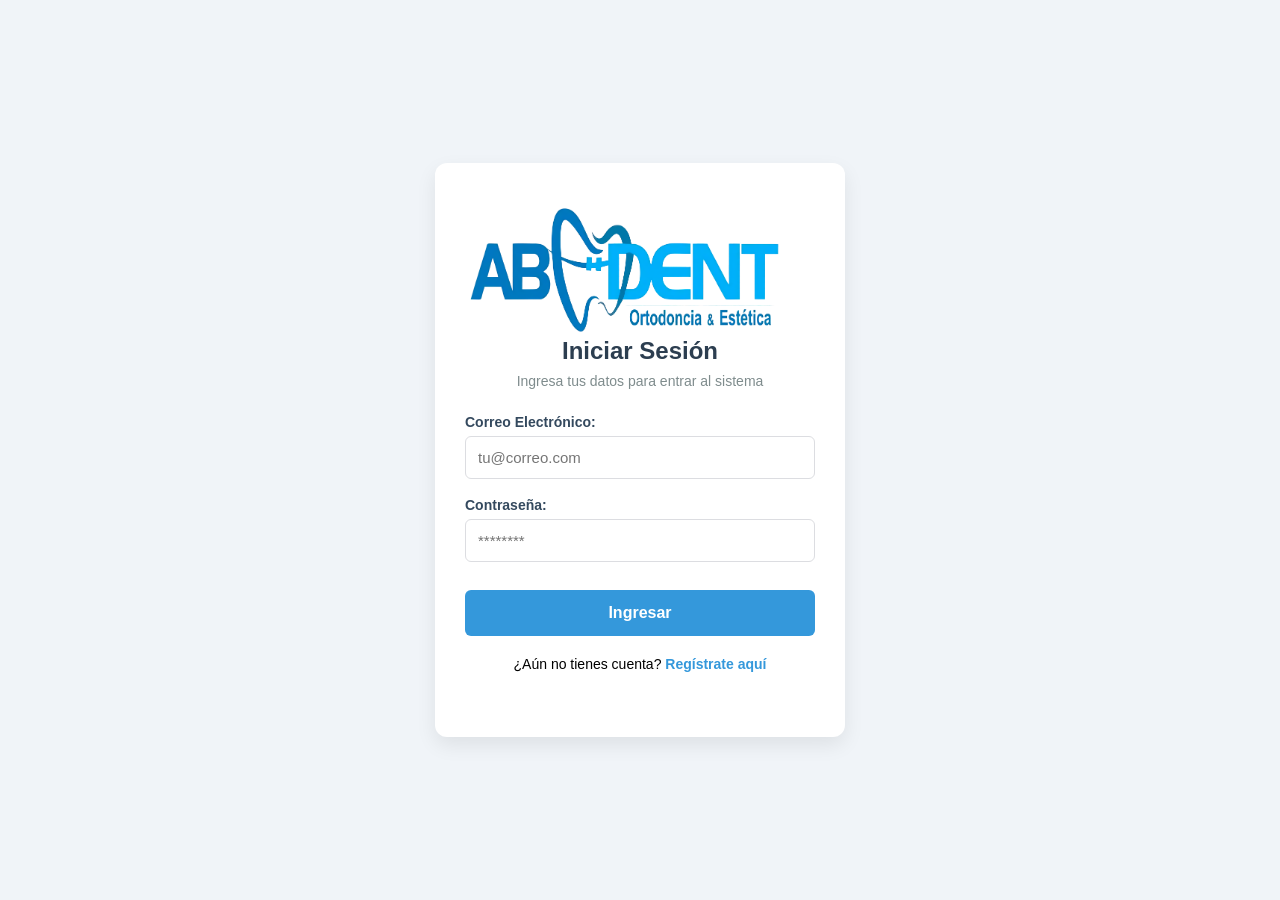
<file: index.html>
<!DOCTYPE html>
<html lang="es">
<head>
    <meta charset="UTF-8">
    <meta name="viewport" content="width=device-width, initial-scale=1.0">
    <title>Iniciar Sesión - Clínica Dental</title>
    <link rel="stylesheet" href="recursos/css/style.css">
</head>
<body>

    <div class="contenedor-login">
        <div class="tarjeta-login">
            
            <img src="recursos/img/LOGO_ABDENT.png" alt="LOGO_ABDENT" class="imagen_abdent">

            <h2>Iniciar Sesión</h2>
            <p>Ingresa tus datos para entrar al sistema</p>

            <form id="formularioLogin">
                
                <div class="grupo-input">
                    <label for="email">Correo Electrónico:</label>
                    <input type="email" id="email" name="email" required placeholder="tu@correo.com">
                </div>

                <div class="grupo-input">
                    <label for="contrasena">Contraseña:</label>
                    <input type="password" id="contrasena" name="contrasena" required placeholder="********">
                </div>

                <button type="submit" class="btn-principal">Ingresar</button>

                <div class="enlaces-extra">
                    ¿Aún no tienes cuenta? <a href="registro.html">Regístrate aquí</a>
                </div>

                <p id="mensajeAlerta" style="text-align: center; margin-top: 15px; font-weight: bold; font-size: 14px;"></p>

            </form>
        </div>
    </div>

    <script src="recursos/js/login.js"></script>

</body>
</html>
</file>
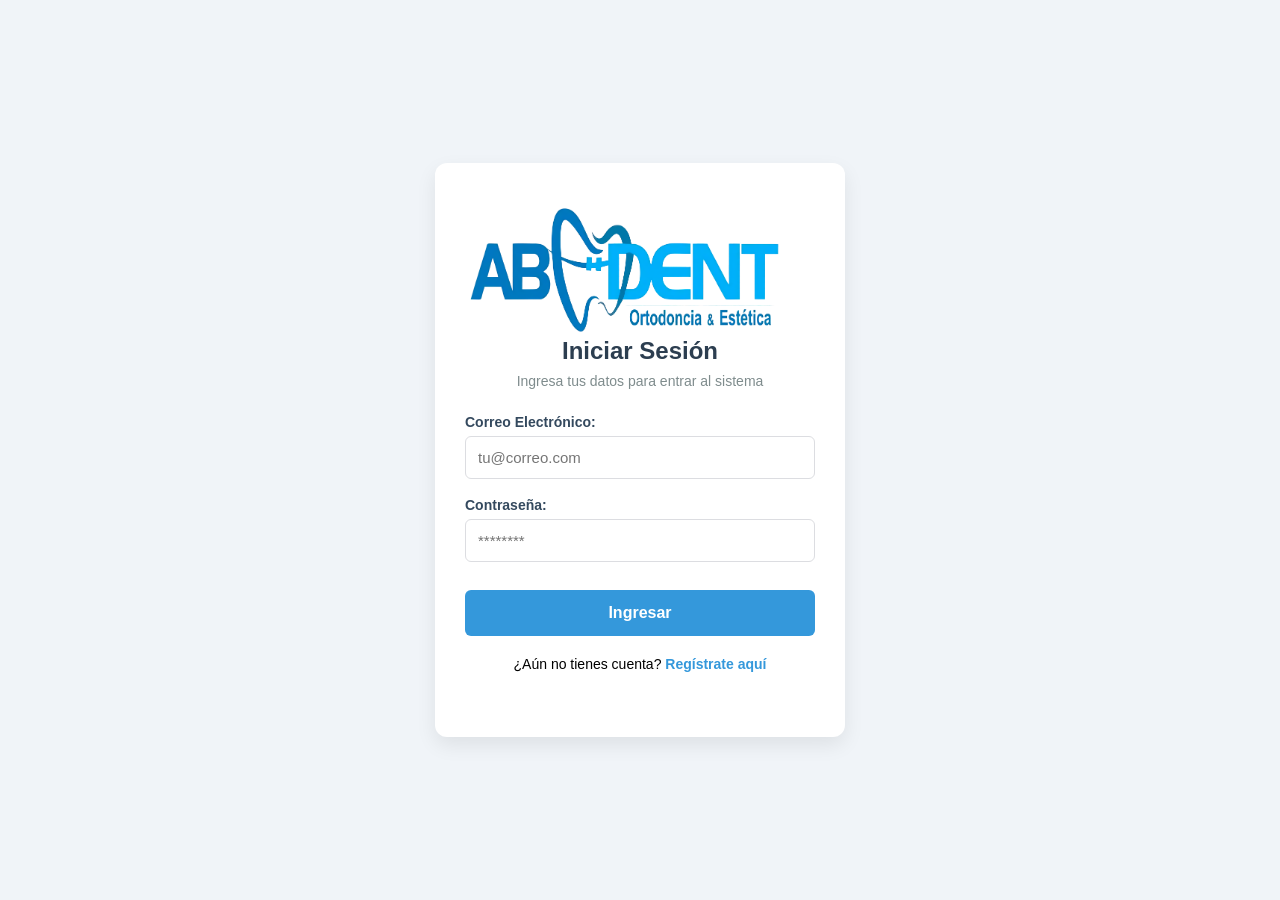
<file: consulta_detalles.html>
<!DOCTYPE html>
<html lang="es">
<head>
    <meta charset="UTF-8">
    <meta name="viewport" content="width=device-width, initial-scale=1.0">
    <title>Detalles de Consulta - ABDENT</title>
    <link rel="stylesheet" href="recursos/css/dashboard.css">
</head>
<body>

    <nav class="menu-lateral">
        <div class="logo-clinica">
            <h2>ABDENT</h2>
            <p>Ortodoncia & Estética</p>
        </div>
        <ul class="lista-menu">
            <li><a href="dashboard.html">Inicio (Resumen)</a></li>
            <li><a href="pacientes.html">Directorio de Pacientes</a></li>
            <li><a href="historial.html" class="activo">Historiales y Consultas</a></li>
            <li><a href="#">Odontogramas</a></li>
        </ul>
        <a href="index.html" class="boton-salir">Cerrar Sesión</a>
    </nav>

    <main class="area-trabajo">
        
        <header class="cabecera-dashboard">
            <div>
                <h1>Detalles de la Consulta</h1>
                <a href="#" id="btnVolver" style="color: #3498db; text-decoration: none; font-weight: bold;">&larr; Volver al Historial del Paciente</a>
            </div>
            <div class="usuario-actual">
                <span>Dr. Hector</span>
            </div>
        </header>

        <div style="background: white; padding: 20px; border-radius: 10px; box-shadow: 0 4px 10px rgba(0,0,0,0.05); margin-bottom: 20px; border-left: 5px solid #f39c12;">
            <h3 style="margin-top: 0; color: #2c3e50;">Resumen de la Visita</h3>
            <p style="color: #7f8c8d; margin-bottom: 5px;"><strong>Fecha:</strong> <span id="fechaCitaTexto">Cargando...</span></p>
            <p style="color: #7f8c8d; margin-bottom: 0;"><strong>Motivo:</strong> <span id="motivoCitaTexto">Cargando...</span></p>
        </div>

        <div style="background: white; padding: 20px; border-radius: 10px; box-shadow: 0 4px 10px rgba(0,0,0,0.05); margin-bottom: 20px;">
            <h3 style="margin-top: 0; color: #2c3e50;">+ Agregar Tratamiento Realizado</h3>
            
            <form id="formAgregarTratamiento" style="display: flex; gap: 15px; align-items: flex-end;">
                
                <div class="grupo-input" style="flex: 2; margin-bottom: 0;">
                    <label>Seleccionar Tratamiento:</label>
                    <select id="selectTratamiento" required>
                        <option value="">-- Elige un tratamiento --</option>
                        <option value="Limpieza destartaje" data-precio="50.00">Limpieza destartaje</option>
                        <option value="Resina simple" data-precio="40.00">Resina simple</option>
                        <option value="Endodoncia" data-precio="150.00">Endodoncia</option>
                    </select>
                </div>

                <div class="grupo-input" style="flex: 1; margin-bottom: 0;">
                    <label>Precio (S/):</label>
                    <input type="number" step="0.01" id="precioTratamiento" required>
                </div>

                <button type="submit" style="padding: 10px 20px; background-color: #2ecc71; color: white; border: none; border-radius: 5px; cursor: pointer; font-weight: bold; height: 42px;">Agregar</button>
            </form>
        </div>

        <div class="contenedor-tabla" style="background: white; padding: 20px; border-radius: 10px; box-shadow: 0 4px 10px rgba(0,0,0,0.05);">
            <table style="width: 100%; border-collapse: collapse; text-align: left;">
                <thead>
                    <tr style="border-bottom: 2px solid #ecf0f1;">
                        <th style="padding: 12px; color: #2c3e50;">Tratamiento</th>
                        <th style="padding: 12px; color: #2c3e50;">Costo</th>
                        <th style="padding: 12px; color: #2c3e50; text-align: center;">Acción</th>
                    </tr>
                </thead>
                <tbody id="listaDetalles">
                    <tr>
                        <td colspan="3" style="padding: 20px; text-align: center; color: #7f8c8d;">Aún no hay tratamientos registrados en esta cita.</td>
                    </tr>
                </tbody>
                <tfoot>
                    <tr style="background-color: #f8f9fa;">
                        <td style="padding: 15px; text-align: right; font-weight: bold; font-size: 16px; color: #2c3e50;">TOTAL A COBRAR:</td>
                        <td colspan="2" style="padding: 15px; font-weight: bold; font-size: 18px; color: #e74c3c;">S/ <span id="totalConsulta">0.00</span></td>
                    </tr>
                </tfoot>
            </table>
        </div>

    </main>
    <script src="recursos/js/consulta_detalles.js"></script>
    <script src="recursos/js/sesion.js"></script>
</body>
</html>
</file>
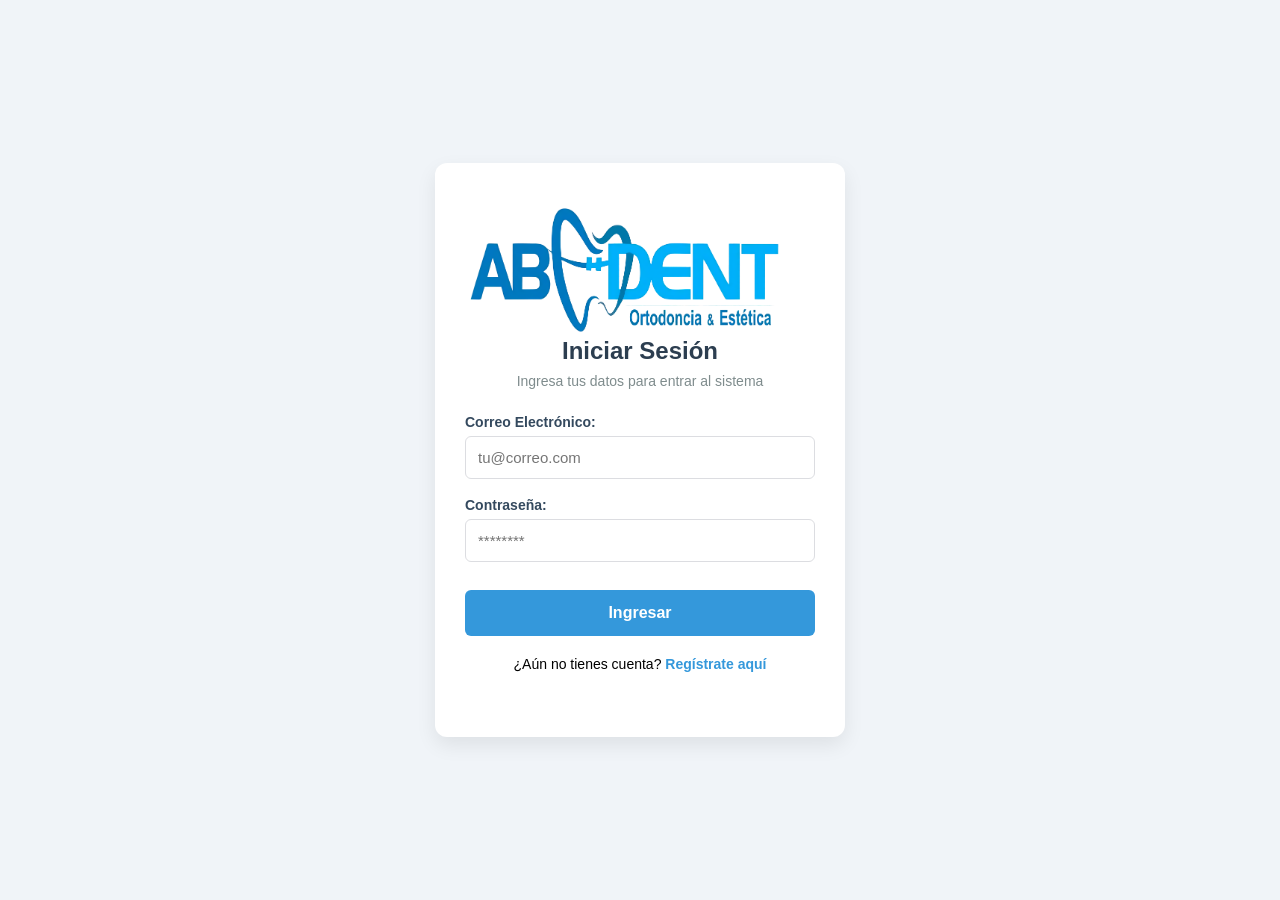
<file: dashboard.html>
<!DOCTYPE html>
<html lang="es">
<head>
    <meta charset="UTF-8">
    <meta name="viewport" content="width=device-width, initial-scale=1.0">
    <title>Panel de Control - ABDENT</title>
    <link rel="stylesheet" href="recursos/css/dashboard.css">
</head>
<body>

    <nav class="menu-lateral">
        <div class="logo-clinica">
            <img src="recursos/img/ABDENT_BLANCO.png" alt="abdent-imagen">
        </div>
        
        <ul class="lista-menu">
            <li><a href="#" class="activo">Inicio (Resumen)</a></li>
            <li><a href="pacientes.html">Directorio de Pacientes</a></li>
            <li><a href="#">Historiales y Consultas</a></li>
            <li><a href="#">Odontogramas</a></li>
        </ul>

        <a href="index.html" class="boton-salir">Cerrar Sesión</a>
    </nav>

    <main class="area-trabajo">
        
        <header class="cabecera-dashboard">
            <h1>Panel Principal</h1>
            <div class="usuario-actual">
                <span>Dr. Hector</span> </div>
        </header>

        <section class="cuadricula-resumen">
            
            <div class="tarjeta-estadistica">
                <h3>Pacientes Registrados</h3>
                <p class="numero-grande">124</p>
            </div>
            
            <div class="tarjeta-estadistica">
                <h3>Consultas de Hoy</h3>
                <p class="numero-grande">8</p>
            </div>
            
            <div class="tarjeta-estadistica">
                <h3>Historiales Actualizados</h3>
                <p class="numero-grande">45</p>
            </div>

        </section>

    </main>


    <script src="recursos/js/sesion.js"></script>
</body>
</html>
</file>
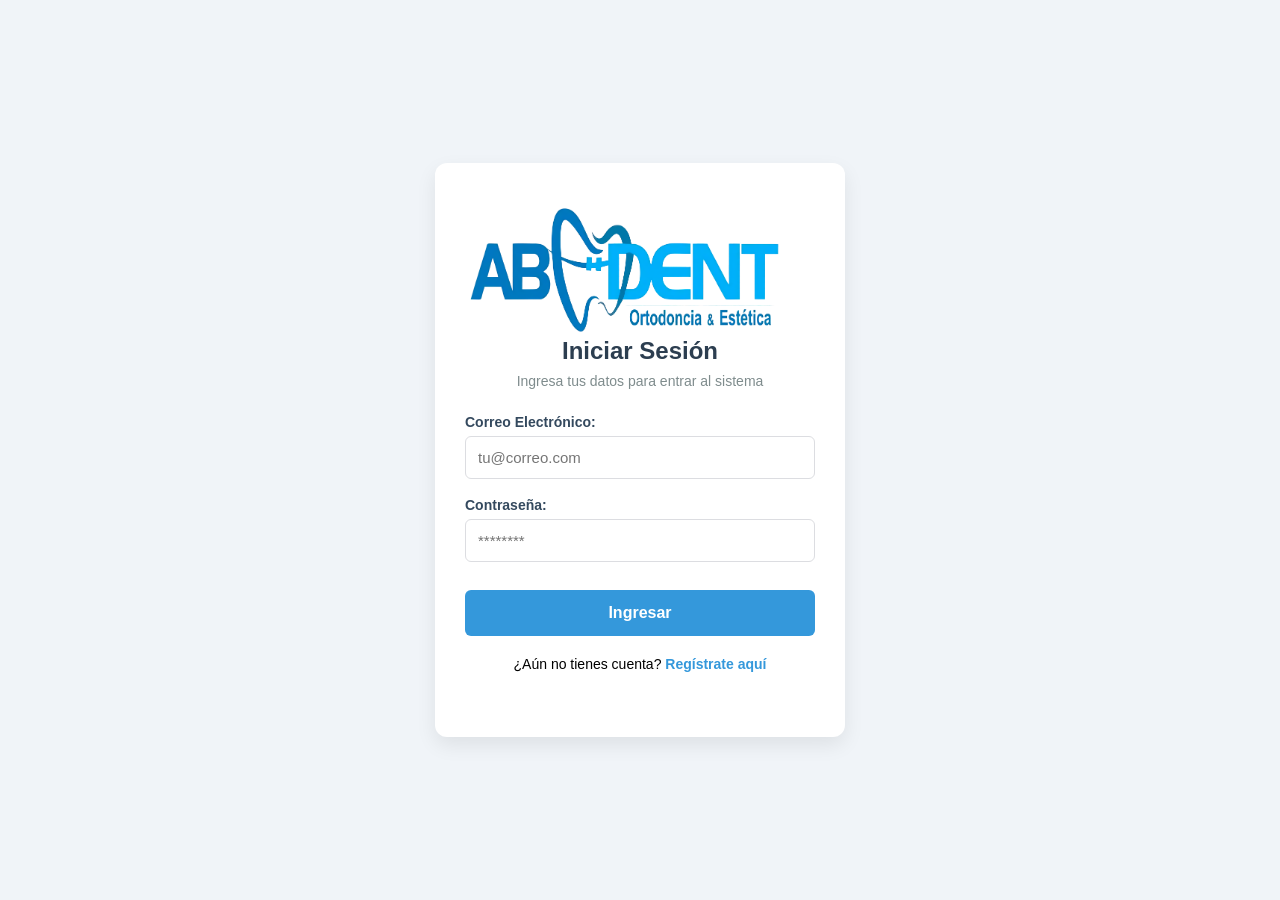
<file: historial.html>
<!DOCTYPE html>
<html lang="es">
<head>
    <meta charset="UTF-8">
    <meta name="viewport" content="width=device-width, initial-scale=1.0">
    <title>Historial Médico - ABDENT</title>
    <link rel="stylesheet" href="recursos/css/dashboard.css">
</head>
<body>

    <nav class="menu-lateral">
        <div class="logo-clinica">
            <h2>ABDENT</h2>
            <p>Ortodoncia & Estética</p>
        </div>
        
        <ul class="lista-menu">
            <li><a href="dashboard.html">Inicio (Resumen)</a></li>
            <li><a href="pacientes.html">Directorio de Pacientes</a></li>
            <li><a href="#" class="activo">Historiales y Consultas</a></li>
            <li><a href="#">Odontogramas</a></li>
        </ul>

        <a href="index.html" class="boton-salir">Cerrar Sesión</a>
    </nav>

    <main class="area-trabajo">
        
        <header class="cabecera-dashboard">
            <h1>Historial Clínico</h1>
            <div class="usuario-actual">
                <span>Dr. Hector</span>
            </div>
        </header>

        <div style="background: white; padding: 20px; border-radius: 10px; box-shadow: 0 4px 10px rgba(0,0,0,0.05); margin-bottom: 20px; border-left: 5px solid #3498db;">
            <h2 id="nombrePacienteCabecera" style="margin-top: 0; color: #2c3e50;">Cargando paciente...</h2>
            <p style="color: #7f8c8d; margin-bottom: 0;">
                <strong>DNI:</strong> <span id="dniPacienteCabecera">...</span> | 
                <strong>N° Historial:</strong> <span id="numHistorialCabecera">...</span>
            </p>
            <div id="alertasMedicas" style="margin-bottom: 10px; display: flex; gap: 10px; flex-wrap: wrap;"></div>
            <div style="display: flex; gap: 10px;">
                <button id="btnVerPerfil" style="padding: 6px 12px; background-color: #3498db; color: white; border: none; border-radius: 4px; cursor: pointer; font-weight: bold; font-size: 13px;">👤 Perfil Completo</button>
                <button id="btnAbrirAntecedentes" style="padding: 6px 12px; background-color: #e67e22; color: white; border: none; border-radius: 4px; cursor: pointer; font-weight: bold; font-size: 13px;">📋 Ver / Editar Antecedentes</button>
            </div>
            
        </div>

        <div class="controles-pacientes" style="display: flex; justify-content: space-between; margin-bottom: 20px;">
            <h3 style="color: #2c3e50;">Bitácora de Visitas</h3>
            <button id="btnNuevaConsulta" style="padding: 10px 20px; background-color: #2ecc71; color: white; border: none; border-radius: 5px; cursor: pointer; font-weight: bold;">+ Registrar Consulta de Hoy</button>
        </div>

        <div class="contenedor-tabla" style="background: white; padding: 20px; border-radius: 10px; box-shadow: 0 4px 10px rgba(0,0,0,0.05);">
            <table style="width: 100%; border-collapse: collapse; text-align: left;">
                <thead>
                    <tr style="border-bottom: 2px solid #ecf0f1;">
                        <th style="padding: 12px; color: #2c3e50;">Fecha</th>
                        <th style="padding: 12px; color: #2c3e50;">Motivo de Consulta</th>
                        <th style="padding: 12px; color: #2c3e50;">Doctor</th>
                        <th style="padding: 12px; color: #2c3e50;">Acciones</th>
                    </tr>
                </thead>
                <tbody id="listaConsultas">
                    <tr>
                        <td colspan="4" style="padding: 20px; text-align: center; color: #7f8c8d;">Cargando historial...</td>
                    </tr>
                </tbody>
            </table>
        </div>

    </main>
     <!--ALERGIASL-->
    <div id="modalAntecedentes" class="modal-fondo" style="display: none; position: fixed; top: 0; left: 0; width: 100%; height: 100%; background: rgba(0,0,0,0.5); justify-content: center; align-items: center; z-index: 1000;">
        <div class="modal-contenido" style="background: white; padding: 25px; border-radius: 8px; width: 90%; max-width: 600px; box-shadow: 0 5px 15px rgba(0,0,0,0.3); max-height: 90vh; overflow-y: auto;">
            
            <div style="display: flex; justify-content: space-between; align-items: center; margin-bottom: 20px;">
                <h2 style="margin: 0; color: #e67e22;">Antecedentes Médicos</h2>
                <span id="btnCerrarAntecedentes" style="font-size: 24px; cursor: pointer; color: #7f8c8d;">&times;</span>
            </div>

            <form id="formAntecedentes">
                <p style="color: #7f8c8d; margin-bottom: 10px; font-size: 14px;">Marque las condiciones que apliquen al paciente:</p>
                <div style="display: grid; grid-template-columns: 1fr 1fr; gap: 10px; margin-bottom: 15px; background: #f8f9fa; padding: 15px; border-radius: 5px;">
                    <label><input type="checkbox" id="chkDiabetes"> Diabetes</label>
                    <label><input type="checkbox" id="chkHipertenso"> Hipertensión</label>
                    <label><input type="checkbox" id="chkCardiaco"> Prob. Cardíacos</label>
                    <label><input type="checkbox" id="chkHepatitis"> Hepatitis</label>
                    <label><input type="checkbox" id="chkGestacion"> Gestación (Embarazo)</label>
                </div>

                <div class="grupo-input">
                    <label>Alergias otras:</label>
                    <input type="text" id="txtAlergias" placeholder="Ej: Penicilina, Ibuprofeno...">
                </div>

                <div class="grupo-input">
                    <label>Medicamentos Actuales:</label>
                    <input type="text" id="txtMedicamentos" placeholder="Ej: Losartán 50mg, Metformina...">
                </div>

                <div class="grupo-input">
                    <label>Otras observaciones / Detalles:</label>
                    <textarea id="txtDescripcionAnt" rows="2" style="width: 100%; padding: 10px; border: 1px solid #bdc3c7; border-radius: 6px;"></textarea>
                </div>

                <p id="mensajeAntecedentes" style="font-size: 14px; text-align: center; margin-top: 10px; font-weight: bold;"></p>

                <div style="display: flex; justify-content: flex-end; gap: 10px; margin-top: 20px;">
                    <button type="button" id="btnCancelarAntecedentes" style="padding: 10px 15px; background: #ecf0f1; border: none; border-radius: 5px; cursor: pointer;">Cancelar</button>
                    <button type="submit" style="padding: 10px 15px; background: #e67e22; color: white; border: none; border-radius: 5px; cursor: pointer; font-weight: bold;">Guardar Antecedentes</button>
                </div>
            </form>
        </div>
    </div>

     <!--REGISTRAR CONSULTA DE HOY-->
    <div id="modalNuevaConsulta" class="modal-fondo" style="display: none; position: fixed; top: 0; left: 0; width: 100%; height: 100%; background: rgba(0,0,0,0.5); justify-content: center; align-items: center; z-index: 1000;">
        <div class="modal-contenido" style="background: white; padding: 25px; border-radius: 8px; width: 90%; max-width: 500px; box-shadow: 0 5px 15px rgba(0,0,0,0.3);">
            
            <div style="display: flex; justify-content: space-between; align-items: center; margin-bottom: 20px;">
                <h2 style="margin: 0; color: #2c3e50;">Registrar Consulta</h2>
                <span id="btnCerrarModalConsulta" style="font-size: 24px; cursor: pointer; color: #7f8c8d;">&times;</span>
            </div>

            <form id="formularioConsulta">
                <div class="grupo-input">
                    <label>Fecha de la Consulta *</label>
                    <input type="datetime-local" id="fecha_consulta" required>
                </div>

                <div class="grupo-input" style="margin-top: 15px;">
                    <label>Motivo de la Consulta / Diagnóstico Inicial *</label>
                    <textarea id="motivo_consulta" rows="4" required style="width: 100%; padding: 10px; border: 1px solid #bdc3c7; border-radius: 6px; resize: vertical;" placeholder="Ej: Paciente acude por dolor en la pieza 46..."></textarea>
                </div>

                <input type="hidden" id="id_usuario" value="1">

                <p id="mensajeModalConsulta" style="font-size: 14px; text-align: center; margin-top: 15px; font-weight: bold;"></p>

                <div style="display: flex; justify-content: flex-end; gap: 10px; margin-top: 20px;">
                    <button type="button" id="btnCancelarModalConsulta" style="padding: 10px 15px; background: #ecf0f1; border: none; border-radius: 5px; cursor: pointer;">Cancelar</button>
                    <button type="submit" style="padding: 10px 15px; background: #2ecc71; color: white; border: none; border-radius: 5px; cursor: pointer; font-weight: bold;">Guardar Consulta</button>
                </div>
            </form>
        </div>
    </div>



    <!--VER PERFIL-->
    <div id="modalPerfilPaciente" class="modal-fondo" style="display: none; position: fixed; top: 0; left: 0; width: 100%; height: 100%; background: rgba(0,0,0,0.5); justify-content: center; align-items: center; z-index: 1000;">
        <div class="modal-contenido" style="background: white; padding: 25px; border-radius: 8px; width: 90%; max-width: 450px; box-shadow: 0 5px 15px rgba(0,0,0,0.3);">
            
            <div style="display: flex; justify-content: space-between; align-items: center; margin-bottom: 20px; border-bottom: 2px solid #ecf0f1; padding-bottom: 10px;">
                <h2 style="margin: 0; color: #3498db;">👤 Datos del Paciente</h2>
                <span id="btnCerrarPerfil" style="font-size: 24px; cursor: pointer; color: #7f8c8d;">&times;</span>
            </div>

            <div style="font-size: 15px; color: #2c3e50; line-height: 1.8;">
                <p><strong>Nombre Completo:</strong> <span id="perfilNombre">...</span></p>
                <p><strong>DNI:</strong> <span id="perfilDni">...</span></p>
                <p><strong>Fecha de Nacimiento:</strong> <span id="perfilNacimiento">...</span></p>
                <p><strong>Edad:</strong> <span id="perfilEdad" style="color: #e67e22; font-weight: bold;">...</span></p>
                <p><strong>Teléfono / Celular:</strong> <span id="perfilTelefono">...</span></p>
                <p><strong>Dirección:</strong> <span id="perfilDireccion">...</span></p>
                <p><strong>Región:</strong> <span id="perfilRegion">...</span></p>
                <p><strong>Fecha de Registro:</strong> <span id="perfilRegistro">...</span></p>
            </div>

            <div style="display: flex; justify-content: center; margin-top: 20px;">
                <button id="btnAceptarPerfil" style="padding: 10px 25px; background: #3498db; color: white; border: none; border-radius: 5px; cursor: pointer; font-weight: bold;">Cerrar Perfil</button>
            </div>
        </div>
    </div>

    <script src="recursos/js/historial.js"></script>
    <script src="recursos/js/sesion.js"></script>
</body>
</html>
</file>
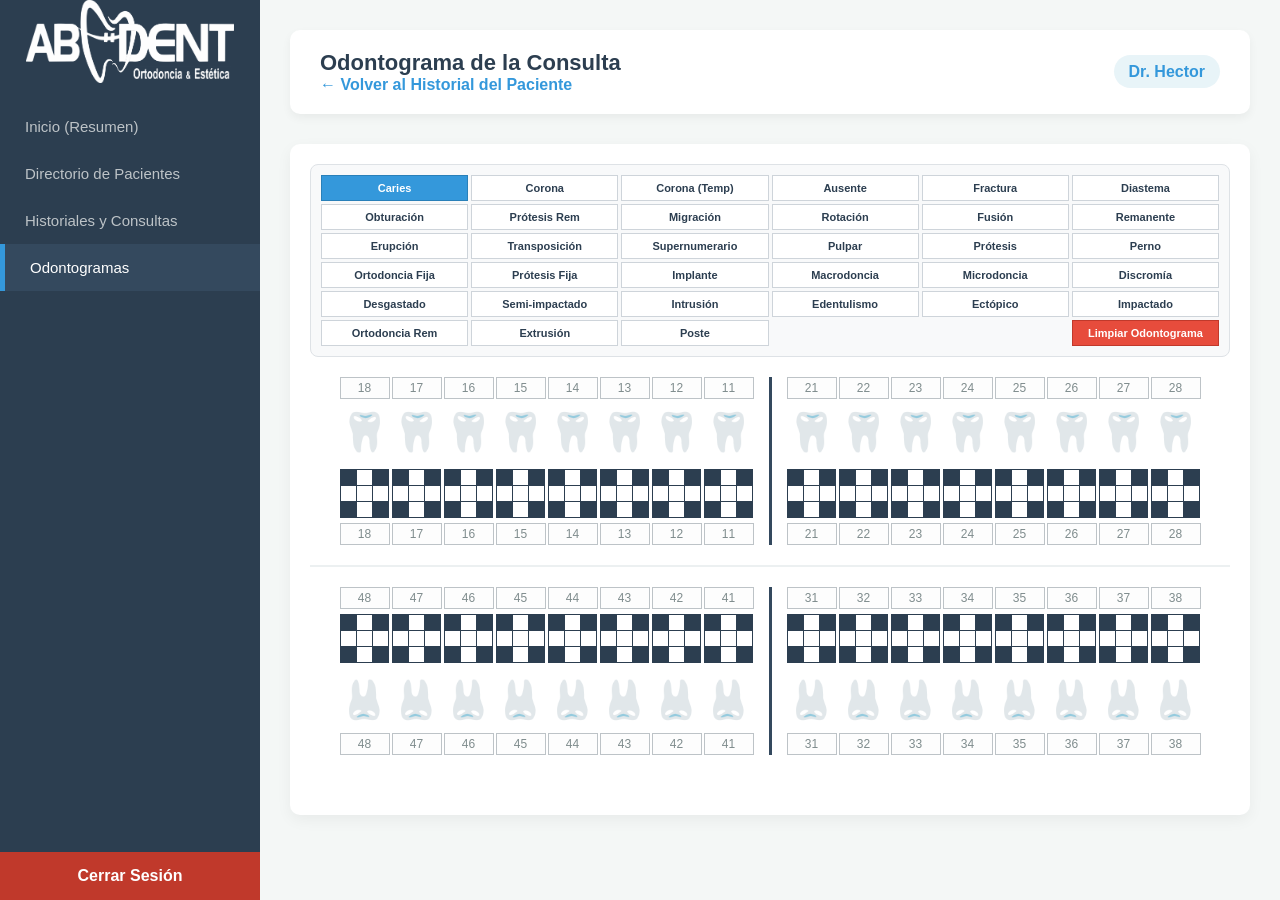
<file: odontograma.html>
<!DOCTYPE html>
<html lang="es">
<head>
    <meta charset="UTF-8">
    <meta name="viewport" content="width=device-width, initial-scale=1.0">
    <title>Odontograma Premium | ABDENT</title>
    
    <link rel="stylesheet" href="recursos/css/dashboard.css">

    <style>
        /* =========================================
           DISEÑO ESPECÍFICO DEL ODONTOGRAMA
           ========================================= */
        .contenedor-odontograma {
            background: white;
            padding: 20px;
            border-radius: 10px;
            box-shadow: 0 5px 15px rgba(0,0,0,0.05);
            max-width: 1100px; 
            margin: auto;
        }

        .panel-tratamientos {
            display: grid;
            grid-template-columns: repeat(6, 1fr);
            gap: 3px;
            margin-bottom: 20px;
            padding: 10px;
            background: #f8f9fa;
            border-radius: 8px;
            border: 1px solid #dee2e6;
        }

        .btn-tratamiento {
            background: white;
            border: 1px solid #ced4da;
            padding: 6px 2px;
            font-size: 11px; 
            font-weight: bold;
            color: #2c3e50;
            cursor: pointer;
            transition: 0.2s;
            text-align: center;
        }

        .btn-tratamiento:hover { background: #e2e6ea; }
        .btn-tratamiento.activo { background: #3498db; color: white; border-color: #2980b9; }

        .fila-dientes {
            display: flex;
            justify-content: center;
            gap: 5px;
            margin-bottom: 20px;
            padding-bottom: 20px;
            border-bottom: 2px solid #ecf0f1;
        }

        .linea-media {
            width: 3px;
            background-color: #34495e;
            margin: 0 10px;
        }

        .columna-diente {
            display: flex;
            flex-direction: column;
            align-items: center;
            width: 50px; 
            position: relative; 
        }

        .numero-box {
            border: 1px solid #bdc3c7;
            width: 100%;
            text-align: center;
            font-size: 12px; 
            padding: 3px 0;
            color: #7f8c8d;
            background: #fdfdfd;
        }

        .imagen-diente {
            font-size: 38px; 
            margin: 5px 0;
            height: 55px; 
            display: flex;
            align-items: center;
            justify-content: center;
            position: relative; 
        }

        .imagen-diente::after {
            content: '';
            position: absolute;
            top: -5px; bottom: -5px; left: -5px; right: -5px;
            pointer-events: none;
            z-index: 1; 
        }

        .cruz-diente {
            display: grid;
            grid-template-columns: 15px 15px 15px;
            grid-template-rows: 15px 15px 15px;
            gap: 1px;
            background-color: #2c3e50;
            border: 1px solid #2c3e50;
            margin: 5px 0;
            position: relative; 
        }

        .cara { background-color: white; cursor: pointer; transition: 0.2s; }
        .cara:hover { background-color: #bdc3c7; }
        .cara.arriba { grid-column: 2; grid-row: 1; }
        .cara.izquierda { grid-column: 1; grid-row: 2; }
        .cara.centro { grid-column: 2; grid-row: 2; }
        .cara.derecha { grid-column: 3; grid-row: 2; }
        .cara.abajo { grid-column: 2; grid-row: 3; }

        /* ESTADOS CLÍNICOS */
        .columna-diente.estado-corona .cruz-diente { border-radius: 50%; box-shadow: 0 0 0 2px #3498db; }
        .columna-diente.estado-corona-temp .cruz-diente { border-radius: 50%; box-shadow: 0 0 0 2px #e74c3c; }

        .columna-diente.estado-ausente .imagen-diente::after {
            background: linear-gradient(to bottom right, transparent calc(50% - 1.5px), #3498db calc(50% - 1.5px), #3498db calc(50% + 1.5px), transparent calc(50% + 1.5px)),
                        linear-gradient(to top right, transparent calc(50% - 1.5px), #3498db calc(50% - 1.5px), #3498db calc(50% + 1.5px), transparent calc(50% + 1.5px));
        }

        .columna-diente.estado-fractura .imagen-diente::after {
            background: linear-gradient(to top right, transparent calc(50% - 1.5px), #e74c3c calc(50% - 1.5px), #e74c3c calc(50% + 1.5px), transparent calc(50% + 1.5px));
        }

        .columna-diente.estado-protesis-rem .imagen-diente::after {
            background: linear-gradient(to bottom, transparent 10%, #3498db 10%, #3498db 18%, transparent 18%, transparent 26%, #3498db 26%, #3498db 34%, transparent 34%) !important;
            z-index: 10;
        }

        /* ZONAS INTERDENTALES */
        .zona-diastema {
            position: absolute;
            right: -15px; 
            top: -5px;
            width: 25px; 
            height: 60px; 
            background-color: #a8e6cf; 
            border-radius: 50%;
            opacity: 0; 
            pointer-events: none; 
            z-index: 20;
            cursor: pointer;
            transition: 0.2s;
        }

        body.modo-diastema .zona-diastema { opacity: 0.6; pointer-events: auto; }
        body.modo-diastema .zona-diastema:hover { opacity: 0.9; }

        .zona-diastema.activo-diastema {
            opacity: 1 !important;
            background-color: transparent !important;
            pointer-events: auto; 
        }
        .zona-diastema.activo-diastema::before {
            content: ''; position: absolute; left: 2px; top: 16px; width: 8px; height: 28px; border-right: 4px solid #3498db; border-radius: 50%;
        }
        .zona-diastema.activo-diastema::after {
            content: ''; position: absolute; right: 2px; top: 16px; width: 8px; height: 28px; border-left: 4px solid #3498db; border-radius: 50%;
        }

        .zona-diastema.activo-transposicion {
            opacity: 1 !important;
            background-color: transparent !important;
            pointer-events: auto;
            background-image: url('data:image/svg+xml;utf8,<svg viewBox="0 0 50 20" xmlns="http://www.w3.org/2000/svg"><path d="M10,15 Q25,0 40,15" fill="none" stroke="%233498db" stroke-width="2"/><polygon points="10,15 16,10 14,18" fill="%233498db"/><polygon points="40,15 34,10 36,18" fill="%233498db"/></svg>');
            background-size: 45px 25px;
            background-position: center 10px;
            background-repeat: no-repeat;
        }

        .columna-diente.estado-migracion .imagen-diente::before { content: '←'; position: absolute; top: -25px; color: #3498db; font-size: 28px; font-weight: bold; z-index: 15; pointer-events: none; }
        .columna-diente.estado-rotacion .imagen-diente::before { content: '↷'; position: absolute; top: -25px; color: #3498db; font-size: 28px; font-weight: bold; z-index: 15; pointer-events: none; }

        .columna-diente.estado-erupcion .imagen-diente::before {
            content: ''; position: absolute; top: -25px; left: 50%; transform: translateX(-50%); width: 20px; height: 45px;
            background-image: url('data:image/svg+xml;utf8,<svg viewBox="0 0 20 45" xmlns="http://www.w3.org/2000/svg"><polyline points="15,0 5,12 15,24 5,35 10,35" fill="none" stroke="%233498db" stroke-width="2.5"/><polygon points="3,33 17,33 10,45" fill="%233498db"/></svg>');
            background-repeat: no-repeat; z-index: 15; pointer-events: none;
        }

        .columna-diente.estado-fusion .numero-box { border: 2px solid #3498db !important; border-radius: 15px; color: #3498db; font-weight: bold; background-color: white; transition: 0.2s; }
        .columna-diente.estado-remanente .imagen-diente::before { content: 'RR'; position: absolute; color: #e74c3c; font-size: 26px; font-weight: bold; z-index: 15; pointer-events: none; }
    </style>
</head>
<body>

    <nav class="menu-lateral">
        <div class="logo-clinica">
            <img src="recursos/img/ABDENT_BLANCO.png" alt="abdent-imagen">
        </div>
        
        <ul class="lista-menu">
            <li><a href="dashboard.html">Inicio (Resumen)</a></li>
            <li><a href="pacientes.html">Directorio de Pacientes</a></li>
            <li><a href="historial.html">Historiales y Consultas</a></li>
            <li><a href="#" class="activo">Odontogramas</a></li>
        </ul>

        <a href="index.html" class="boton-salir">Cerrar Sesión</a>
    </nav>

    <main class="area-trabajo">
        
        <header class="cabecera-dashboard">
            <div>
                <h1>Odontograma de la Consulta</h1>
                <a href="javascript:history.back()" style="color: #3498db; text-decoration: none; font-weight: bold;">&larr; Volver al Historial del Paciente</a>
            </div>
            <div class="usuario-actual">
                <span>Dr. Hector</span>
            </div>
        </header>

        <div class="contenedor-odontograma">

            <div class="panel-tratamientos">
                <button class="btn-tratamiento activo">Caries</button>
                <button class="btn-tratamiento">Corona</button>
                <button class="btn-tratamiento">Corona (Temp)</button>
                <button class="btn-tratamiento">Ausente</button>
                <button class="btn-tratamiento">Fractura</button>
                <button class="btn-tratamiento">Diastema</button>

                <button class="btn-tratamiento">Obturación</button>
                <button class="btn-tratamiento">Prótesis Rem</button>
                <button class="btn-tratamiento">Migración</button>
                <button class="btn-tratamiento">Rotación</button>
                <button class="btn-tratamiento">Fusión</button>
                <button class="btn-tratamiento">Remanente</button>

                <button class="btn-tratamiento">Erupción</button>
                <button class="btn-tratamiento">Transposición</button>
                <button class="btn-tratamiento">Supernumerario</button>
                <button class="btn-tratamiento">Pulpar</button>
                <button class="btn-tratamiento">Prótesis</button>
                <button class="btn-tratamiento">Perno</button>

                <button class="btn-tratamiento">Ortodoncia Fija</button>
                <button class="btn-tratamiento">Prótesis Fija</button>
                <button class="btn-tratamiento">Implante</button>
                <button class="btn-tratamiento">Macrodoncia</button>
                <button class="btn-tratamiento">Microdoncia</button>
                <button class="btn-tratamiento">Discromía</button>

                <button class="btn-tratamiento">Desgastado</button>
                <button class="btn-tratamiento">Semi-impactado</button>
                <button class="btn-tratamiento">Intrusión</button>
                <button class="btn-tratamiento">Edentulismo</button>
                <button class="btn-tratamiento">Ectópico</button>
                <button class="btn-tratamiento">Impactado</button>

                <button class="btn-tratamiento">Ortodoncia Rem</button>
                <button class="btn-tratamiento">Extrusión</button>
                <button class="btn-tratamiento">Poste</button>

                <div style="grid-column: span 2;"></div>
                <button class="btn-tratamiento" style="background: #e74c3c; color: white; border-color: #c0392b;">Limpiar Odontograma</button>
            </div>

            <div class="fila-dientes" id="zona-superior">
                <div id="cuadrante-1" style="display: flex; gap: 2px;"></div>
                <div class="linea-media"></div>
                <div id="cuadrante-2" style="display: flex; gap: 2px;"></div>
            </div>

            <div class="fila-dientes" id="zona-inferior" style="border-bottom: none;">
                <div id="cuadrante-4" style="display: flex; gap: 2px;"></div>
                <div class="linea-media"></div>
                <div id="cuadrante-3" style="display: flex; gap: 2px;"></div>
            </div>

        </div>

    </main>

    <script>
        document.addEventListener("DOMContentLoaded", function() {

            const c1 = [18, 17, 16, 15, 14, 13, 12, 11]; 
            const c2 = [21, 22, 23, 24, 25, 26, 27, 28]; 
            const c4 = [48, 47, 46, 45, 44, 43, 42, 41]; 
            const c3 = [31, 32, 33, 34, 35, 36, 37, 38]; 

            function dibujarSuperiores(arrayNumeros, contenedorId) {
                const contenedor = document.getElementById(contenedorId);
                arrayNumeros.forEach(num => {
                    contenedor.innerHTML += `
                        <div class="columna-diente">
                            <div class="numero-box">${num}</div>
                            <div class="imagen-diente">🦷<div class="zona-diastema"></div> </div>
                            <div class="cruz-diente">
                                <div class="cara arriba"></div><div class="cara izquierda"></div><div class="cara centro"></div><div class="cara derecha"></div><div class="cara abajo"></div>
                            </div>
                            <div class="numero-box">${num}</div>
                        </div>
                    `;
                });
            }

            function dibujarInferiores(arrayNumeros, contenedorId) {
                const contenedor = document.getElementById(contenedorId);
                arrayNumeros.forEach(num => {
                    contenedor.innerHTML += `
                        <div class="columna-diente">
                            <div class="numero-box">${num}</div>
                            <div class="cruz-diente">
                                <div class="cara arriba"></div><div class="cara izquierda"></div><div class="cara centro"></div><div class="cara derecha"></div><div class="cara abajo"></div>
                            </div>
                            <div class="imagen-diente" style="transform: rotate(180deg);">🦷<div class="zona-diastema"></div> </div>
                            <div class="numero-box">${num}</div>
                        </div>
                    `;
                });
            }

            dibujarSuperiores(c1, "cuadrante-1");
            dibujarSuperiores(c2, "cuadrante-2");
            dibujarInferiores(c4, "cuadrante-4");
            dibujarInferiores(c3, "cuadrante-3");

            let tratamientoActual = "Caries";
            let colorActual = "#e74c3c";

            const coloresTratamientos = {
                "Caries": "#e74c3c", "Obturación": "#3498db", "default": "#2ecc71"
            };

            const tratamientosDienteCompleto = {
                "Corona": "estado-corona", "Corona (Temp)": "estado-corona-temp", "Ausente": "estado-ausente", "Fractura": "estado-fractura",
                "Prótesis Rem": "estado-protesis-rem", "Migración": "estado-migracion", "Rotación": "estado-rotacion",
                "Fusión": "estado-fusion", "Remanente": "estado-remanente", "Erupción": "estado-erupcion"
            }; 

            const botones = document.querySelectorAll(".btn-tratamiento");

            botones.forEach(boton => {
                boton.addEventListener("click", function() {
                    if(this.innerText === "Limpiar Odontograma") {
                        if(confirm("¿Limpiar todo el odontograma? Se borrarán los colores.")) {
                            document.querySelectorAll(".cara").forEach(c => { c.style.backgroundColor = "white"; c.removeAttribute("data-tratamiento"); });
                            document.querySelectorAll(".columna-diente").forEach(c => c.classList.remove("estado-corona", "estado-corona-temp", "estado-ausente", "estado-fractura", "estado-protesis-rem", "estado-migracion", "estado-rotacion", "estado-fusion", "estado-remanente", "estado-erupcion"));
                            document.querySelectorAll(".zona-diastema").forEach(z => z.classList.remove("activo-diastema", "activo-transposicion")); 
                        }
                        return;
                    }

                    botones.forEach(b => b.classList.remove("activo"));
                    this.classList.add("activo");
                    tratamientoActual = this.innerText;
                    colorActual = coloresTratamientos[tratamientoActual] || coloresTratamientos["default"];

                    if(tratamientoActual === "Diastema" || tratamientoActual === "Transposición") {
                        document.body.classList.add("modo-diastema");
                    } else {
                        document.body.classList.remove("modo-diastema");
                    }
                });
            });

            document.addEventListener("click", function(evento) {
                if(evento.target.classList.contains("zona-diastema")) {
                    if (tratamientoActual === "Diastema") {
                        evento.target.classList.toggle("activo-diastema");
                        evento.target.classList.remove("activo-transposicion");
                    } else if (tratamientoActual === "Transposición") {
                        evento.target.classList.toggle("activo-transposicion");
                        evento.target.classList.remove("activo-diastema");
                    }
                    return; 
                }

                const columna = evento.target.closest(".columna-diente");
                if(!columna) return;

                const cara = evento.target.classList.contains("cara") ? evento.target : null;

                if (tratamientosDienteCompleto[tratamientoActual]) {
                    const claseEstado = tratamientosDienteCompleto[tratamientoActual];
                    if(columna.classList.contains(claseEstado)) {
                        columna.classList.remove(claseEstado);
                    } else {
                        Object.values(tratamientosDienteCompleto).forEach(clase => columna.classList.remove(clase));
                        columna.classList.add(claseEstado);
                    }
                } else if (cara) {
                    if(cara.getAttribute("data-tratamiento") === tratamientoActual) {
                        cara.style.backgroundColor = "white";
                        cara.removeAttribute("data-tratamiento");
                    } else {
                        cara.style.backgroundColor = colorActual;
                        cara.setAttribute("data-tratamiento", tratamientoActual);
                    }
                }
            });
        });
    </script>
</body>
</html>
</file>
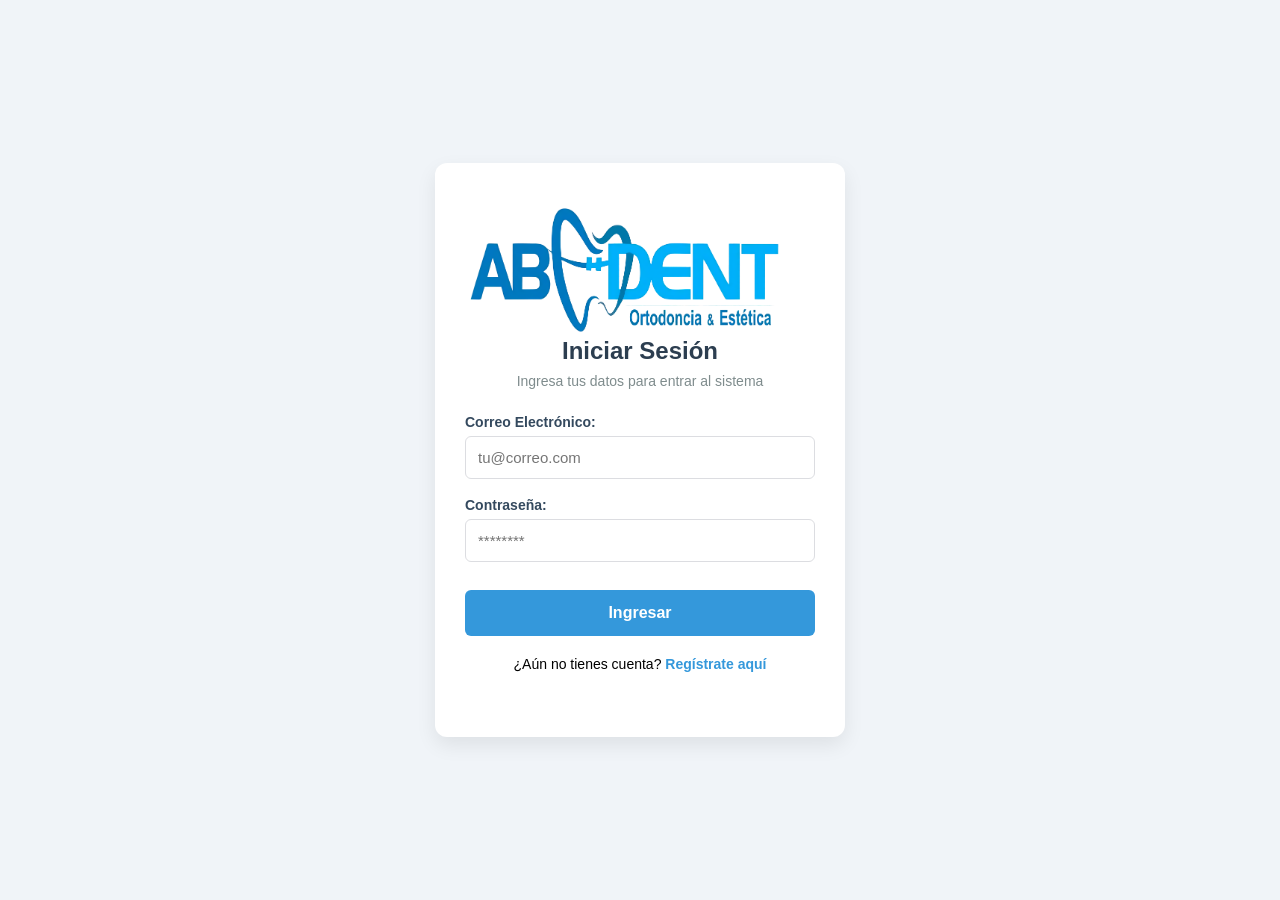
<file: pacientes.html>
<!DOCTYPE html>
<html lang="es">
<head>
    <meta charset="UTF-8">
    <meta name="viewport" content="width=device-width, initial-scale=1.0">
    <title>Pacientes - ABDENT</title>
    <link rel="stylesheet" href="recursos/css/dashboard.css">
</head>
<body>

    <nav class="menu-lateral">
        <div class="logo-clinica">
            <img src="recursos/img/ABDENT_BLANCO.png" alt="abdent-imagen">
        </div>
        
        <ul class="lista-menu">
            <li><a href="dashboard.html">Inicio (Resumen)</a></li>
            <li><a href="pacientes.html" class="activo">Directorio de Pacientes</a></li>
            <li><a href="#">Historiales y Consultas</a></li>
            <li><a href="#">Odontogramas</a></li>
        </ul>

        <a href="index.html" class="boton-salir">Cerrar Sesión</a>
    </nav>

    <main class="area-trabajo">
        
        <header class="cabecera-dashboard">
            <h1>Directorio de Pacientes</h1>
            <div class="usuario-actual">
                <span>Dr. Hector</span>
            </div>
        </header>

        <div class="controles-pacientes" style="display: flex; justify-content: space-between; margin-bottom: 20px;">
            <input type="text" id="buscarPaciente" placeholder="🔍 Buscar por Nombre o DNI..." style="padding: 10px; width: 300px; border-radius: 5px; border: 1px solid #ccc;">
           
            <select id="filtroRegion" style="padding: 10px; border-radius: 5px; border: 1px solid #ccc; cursor: pointer; color: #2c3e50; font-weight: bold;">
                <option value="todas">Todas las regiones</option>
                <option value="Tacna">Tacna</option>
                <option value="Arica">Arica</option>
                <option value="Lima">Lima</option>
            </select>

            <button id="btnNuevoPaciente" style="padding: 10px 20px; background-color: #3498db; color: white; border: none; border-radius: 5px; cursor: pointer; font-weight: bold;">+ Nuevo Paciente</button>
        </div>

        <div class="contenedor-tabla" style="background: white; padding: 20px; border-radius: 10px; box-shadow: 0 4px 10px rgba(0,0,0,0.05);">
            <table style="width: 100%; border-collapse: collapse; text-align: left;">
                <thead>
                    <tr style="border-bottom: 2px solid #ecf0f1;">
                        <th style="padding: 12px; color: #2c3e50;">N° Historial</th>
                        <th style="padding: 12px; color: #2c3e50;">DNI</th>
                        <th style="padding: 12px; color: #2c3e50;">Paciente</th>
                        <th style="padding: 12px; color: #2c3e50;">Teléfono</th>
                        <th style="padding: 12px; color: #2c3e50;">Acciones</th>
                    </tr>
                </thead>
                <tbody id="listaPacientes">
                    <tr>
                        <td colspan="5" style="padding: 20px; text-align: center; color: #7f8c8d;">Aún no hay pacientes registrados.</td>
                    </tr>
                </tbody>
            </table>
        </div>

    </main>


    <div id="modalNuevoPaciente" class="modal-fondo">
        <div class="modal-contenido">
            
            <div class="modal-cabecera">
                <h2 id="tituloModalPaciente">Registrar Nuevo Paciente</h2>
                <span class="cerrar-modal" id="btnCerrarModal">&times;</span>
            </div>

            <form id="formularioPaciente">
                
                <input type="hidden" id="id_paciente_editar" value="">

                <div class="cuadricula-form">
                    
                    <div class="grupo-input">
                        <label for="numero_historial">N° Historial Clínico:</label>
                        <input type="text" id="numero_historial" name="numero_historial" placeholder="Ej: 001-26" required>
                    </div>

                    <div class="grupo-input">
                        <label for="dni">DNI / RUT:</label>
                        <input type="text" id="dni" name="dni" required>
                    </div>

                    <div class="grupo-input">
                        <label for="nombre">Nombres:</label>
                        <input type="text" id="nombre" name="nombre" required>
                    </div>

                    <div class="grupo-input">
                        <label for="apellido">Apellidos:</label>
                        <input type="text" id="apellido" name="apellido" required>
                    </div>

                    <div class="grupo-input">
                        <label for="fecha_nacimiento">Fecha de Nacimiento:</label>
                        <input type="date" id="fecha_nacimiento" name="fecha_nacimiento" required>
                    </div>

                    <div class="grupo-input">
                        <label for="telefono">Teléfono / Celular:</label>
                        <input type="text" id="telefono" name="telefono">
                    </div>

                    <div class="grupo-input">
                        <label for="direccion">Dirección:</label>
                        <input type="text" id="direccion" name="direccion">
                    </div>

                    <div class="grupo-input">
                        <label for="region">Región de Procedencia:</label>
                        <select id="region" name="region">
                            <option value="Tacna">Tacna</option>
                            <option value="Arica">Arica</option>
                            <option value="Lima">Lima</option>
                            <option value="Otra">Otra</option>
                        </select>
                    </div>

                </div> 
                <div class="modal-pie">
                    <button type="button" class="btn-cancelar" id="btnCancelarModal">Cancelar</button>
                    <button type="submit" class="btn-guardar">Guardar Paciente</button>
                </div>
                <p id="mensajeModal" style="text-align: center; margin-top: 10px; font-weight: bold;"></p>
            </form>
        </div>
    </div>

    <script src="recursos/js/pacientes.js"></script>
    <script src="recursos/js/sesion.js"></script>

</body>
</html>
</file>
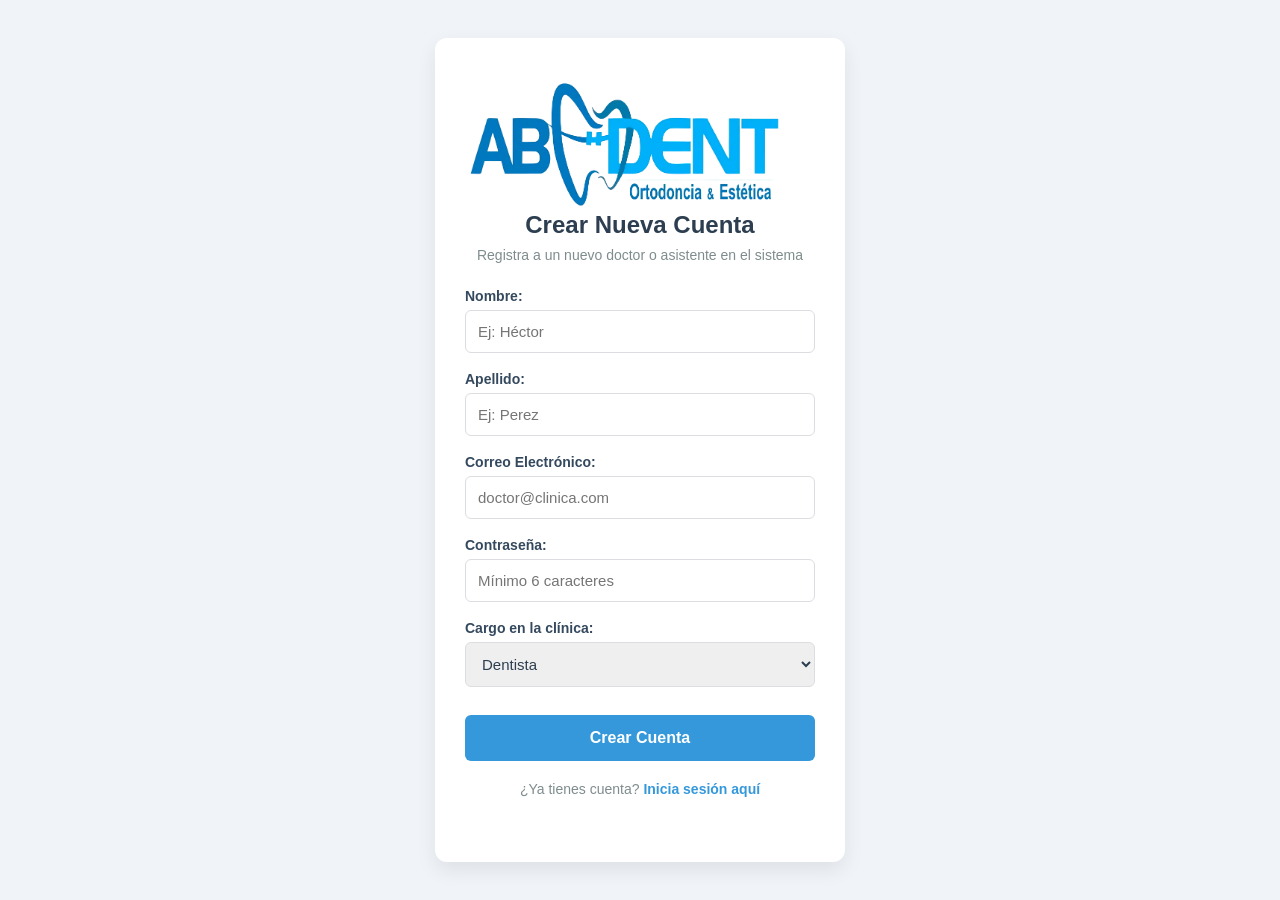
<file: registro.html>
<!DOCTYPE html>
<html lang="es">
<head>
    <meta charset="UTF-8">
    <meta name="viewport" content="width=device-width, initial-scale=1.0">
    <title>Crear Cuenta - Clínica Dental</title>
    <link rel="stylesheet" href="recursos/css/style.css">
</head>
<body>

    <div class="contenedor-login">
        <div class="tarjeta-login">
            <img src="recursos/img/LOGO_ABDENT.png" alt="LOGO_ABDENT" class="imagen_abdent">
            <h2>Crear Nueva Cuenta</h2>
            <p>Registra a un nuevo doctor o asistente en el sistema</p>
            
            <form id="formularioRegistro">
                
                <div class="grupo-input">
                    <label for="nombre">Nombre:</label>
                    <input type="text" id="nombre" name="nombre" placeholder="Ej: Héctor" required>
                </div>

                <div class="grupo-input">
                    <label for="apellido">Apellido:</label>
                    <input type="text" id="apellido" name="apellido" placeholder="Ej: Perez">
                </div>

                <div class="grupo-input">
                    <label for="email">Correo Electrónico:</label>
                    <input type="email" id="email" name="email" placeholder="doctor@clinica.com" required>
                </div>

                <div class="grupo-input">
                    <label for="contrasena">Contraseña:</label>
                    <input type="password" id="contrasena" name="contrasena" placeholder="Mínimo 6 caracteres" required>
                </div>

                <div class="grupo-input">
                    <label for="rol">Cargo en la clínica:</label>
                    <select id="rol" name="rol">
                        <option value="dentista">Dentista</option>
                        <option value="asistente">Asistente</option>
                        <option value="admin">Administrador principal</option>
                    </select>
                </div>

                <button type="submit" class="btn-principal">Crear Cuenta</button>
            </form>

            <div class="enlaces-extra">
                <p>¿Ya tienes cuenta? <a href="index.html">Inicia sesión aquí</a></p>
            </div>

            <div id="mensajeAlerta" style="margin-top: 15px; text-align: center; color: red;"></div>

        </div>
    </div>
    <script src="recursos/js/autenticador.js"></script>

</body>
</html>
</file>
<file: recursos/css/style.css>
/* =========================================
   ESTILOS GLOBALES
========================================= */
* {
    box-sizing: border-box;
    margin: 0;
    padding: 0;
    font-family: 'Segoe UI', Tahoma, Geneva, Verdana, sans-serif;
}

body {
   
    background-color: #f0f4f8; 
    display: flex;
    justify-content: center;
    align-items: center;
    min-height: 100vh;
}

/* =========================================
   PANTALLA DE LOGIN Y REGISTRO
========================================= */

.imagen_abdent{
    width: 90%;
    
}
.contenedor-login {
    width: 100%;
    max-width: 450px; 
    padding: 20px;
}

.tarjeta-login {
    background-color: #ffffff;
    padding: 40px 30px;
    border-radius: 12px;
   
    box-shadow: 0 8px 20px rgba(0, 0, 0, 0.08); 
}

.tarjeta-login h2 {
    text-align: center;
    color: #2c3e50;
    margin-bottom: 8px;
    font-size: 24px;
}

.tarjeta-login p {
    text-align: center;
    color: #7f8c8d;
    margin-bottom: 25px;
    font-size: 14px;
}

/* =========================================
   FORMULARIO Y CAJAS DE TEXTO
========================================= */
.grupo-input {
    margin-bottom: 18px;
}

.grupo-input label {
    display: block;
    margin-bottom: 6px;
    color: #34495e;
    font-weight: 600;
    font-size: 14px;
}

.grupo-input input, 
.grupo-input select {
    width: 100%;
    padding: 12px;
    border: 1px solid #dcdde1;
    border-radius: 6px;
    font-size: 15px;
    color: #2c3e50;
    transition: border-color 0.3s;
}


.grupo-input input:focus, 
.grupo-input select:focus {
    outline: none;
    border-color: #3498db; 
    box-shadow: 0 0 5px rgba(52, 152, 219, 0.3);
}

/* =========================================
   BOTONES Y ENLACES
========================================= */
.btn-principal {
    width: 100%;
    padding: 14px;
    background-color: #3498db;
    color: white;
    border: none;
    border-radius: 6px;
    font-size: 16px;
    font-weight: bold;
    cursor: pointer;
    transition: background-color 0.3s;
    margin-top: 10px;
}

.btn-principal:hover {
    background-color: #2980b9; 
}

.enlaces-extra {
    text-align: center;
    margin-top: 20px;
    font-size: 14px;
}

.enlaces-extra a {
    color: #3498db;
    text-decoration: none;
    font-weight: bold;
}

.enlaces-extra a:hover {
    text-decoration: underline;
}
</file>
<file: recursos/css/dashboard.css>
* {
    margin: 0;
    padding: 0;
    box-sizing: border-box;
    font-family: 'Segoe UI', Tahoma, Geneva, Verdana, sans-serif;
}

body {
    display: flex; 
    background-color: #f4f7f6;
    min-height: 100vh;
}

/* =========================================
   1. MENÚ LATERAL OSCURO
========================================= */
.menu-lateral {
    width: 260px;
    background-color: #2c3e50; 
    color: white;
    display: flex;
    flex-direction: column;
}
.logo-clinica{
    
    display: flex;
    
    justify-content: center;
}
.logo-clinica img{
    width: 80%;
    
}

.lista-menu {
    list-style: none;
    margin-top: 20px;
    flex-grow: 1; 
}

.lista-menu li a {
    display: block;
    padding: 15px 25px;
    color: #bdc3c7;
    text-decoration: none;
    font-size: 15px;
    transition: 0.3s;
}

.lista-menu li a:hover, 
.lista-menu li a.activo {
    background-color: #34495e;
    color: white;
    border-left: 5px solid #3498db; 
}

.boton-salir {
    display: block;
    padding: 15px;
    text-align: center;
    background-color: #c0392b; 
    color: white;
    text-decoration: none;
    font-weight: bold;
    transition: 0.3s;
}

.boton-salir:hover {
    background-color: #e74c3c; 
}

/* =========================================
   2. ÁREA DE TRABAJO (DERECHA)
========================================= */
.area-trabajo {
    flex-grow: 1; 
    padding: 30px;
    overflow-y: auto;
}

.cabecera-dashboard {
    background-color: white;
    padding: 20px 30px;
    border-radius: 10px;
    box-shadow: 0 4px 10px rgba(0,0,0,0.05);
    display: flex;
    justify-content: space-between; 
    align-items: center;
    margin-bottom: 30px;
}

.cabecera-dashboard h1 {
    color: #2c3e50;
    font-size: 22px;
}

.usuario-actual span {
    font-weight: bold;
    color: #3498db;
    background-color: #e8f4f8;
    padding: 8px 15px;
    border-radius: 20px;
}

/* =========================================
   3. TARJETAS DE ESTADÍSTICAS
========================================= */
.cuadricula-resumen {
    display: flex;
    gap: 20px; 
}

.tarjeta-estadistica {
    background-color: white;
    padding: 25px;
    border-radius: 10px;
    flex: 1; /* Todas las tarjetas miden igual */
    box-shadow: 0 4px 10px rgba(0,0,0,0.05);
    border-top: 4px solid #3498db;
    text-align: center;
}

.tarjeta-estadistica h3 {
    color: #7f8c8d;
    font-size: 15px;
    margin-bottom: 10px;
}

.numero-grande {
    font-size: 35px;
    font-weight: bold;
    color: #2c3e50;
}


/* =========================================
   4. VENTANA EMERGENTE (MODAL)
========================================= */
.modal-fondo {
    display: none;
    position: fixed;
    top: 0; left: 0; width: 100%; height: 100%;
    background-color: rgba(44, 62, 80, 0.6); 
    justify-content: center;
    align-items: center;
    z-index: 1000; 
}

.modal-contenido {
    background-color: white;
    padding: 30px;
    border-radius: 10px;
    width: 100%;
    max-width: 600px;
    box-shadow: 0 5px 20px rgba(0,0,0,0.2);
}

.modal-cabecera {
    display: flex;
    justify-content: space-between;
    align-items: center;
    border-bottom: 2px solid #ecf0f1;
    padding-bottom: 15px;
    margin-bottom: 20px;
}

.modal-cabecera h2 {
    color: #2c3e50;
    font-size: 20px;
}

.cerrar-modal {
    font-size: 28px;
    color: #7f8c8d;
    cursor: pointer;
    font-weight: bold;
}

.cerrar-modal:hover { color: #e74c3c; }


.cuadricula-form {
    display: grid;
    grid-template-columns: 1fr 1fr; 
    gap: 15px;
}

.modal-pie {
    display: flex;
    justify-content: flex-end;
    gap: 10px;
    margin-top: 25px;
    border-top: 2px solid #ecf0f1;
    padding-top: 15px;
}

.btn-cancelar {
    padding: 10px 20px;
    background-color: #ecf0f1;
    color: #2c3e50;
    border: none;
    border-radius: 5px;
    cursor: pointer;
    font-weight: bold;
}

.btn-guardar {
    padding: 10px 20px;
    background-color: #2ecc71; 
    color: white;
    border: none;
    border-radius: 5px;
    cursor: pointer;
    font-weight: bold;
}

.btn-guardar:hover { background-color: #27ae60; }

/* =========================================
   5. DISEÑO DE LAS CAJAS DE TEXTO (INPUTS)
========================================= */
.grupo-input {
    display: flex;
    flex-direction: column; 
    margin-bottom: 5px;
}

.grupo-input label {
    margin-bottom: 6px;
    color: #34495e;
    font-weight: 600;
    font-size: 13px;
}

.grupo-input input, 
.grupo-input select {
    width: 100%;
    padding: 10px 12px;
    border: 1px solid #bdc3c7;
    border-radius: 6px;
    font-size: 14px;
    color: #2c3e50;
    background-color: #fcfcfc;
    transition: all 0.3s ease;
    outline: none;
}

.grupo-input input:focus, 
.grupo-input select:focus {
    border-color: #3498db;
    box-shadow: 0 0 8px rgba(52, 152, 219, 0.2);
    background-color: #ffffff;
}
</file>
